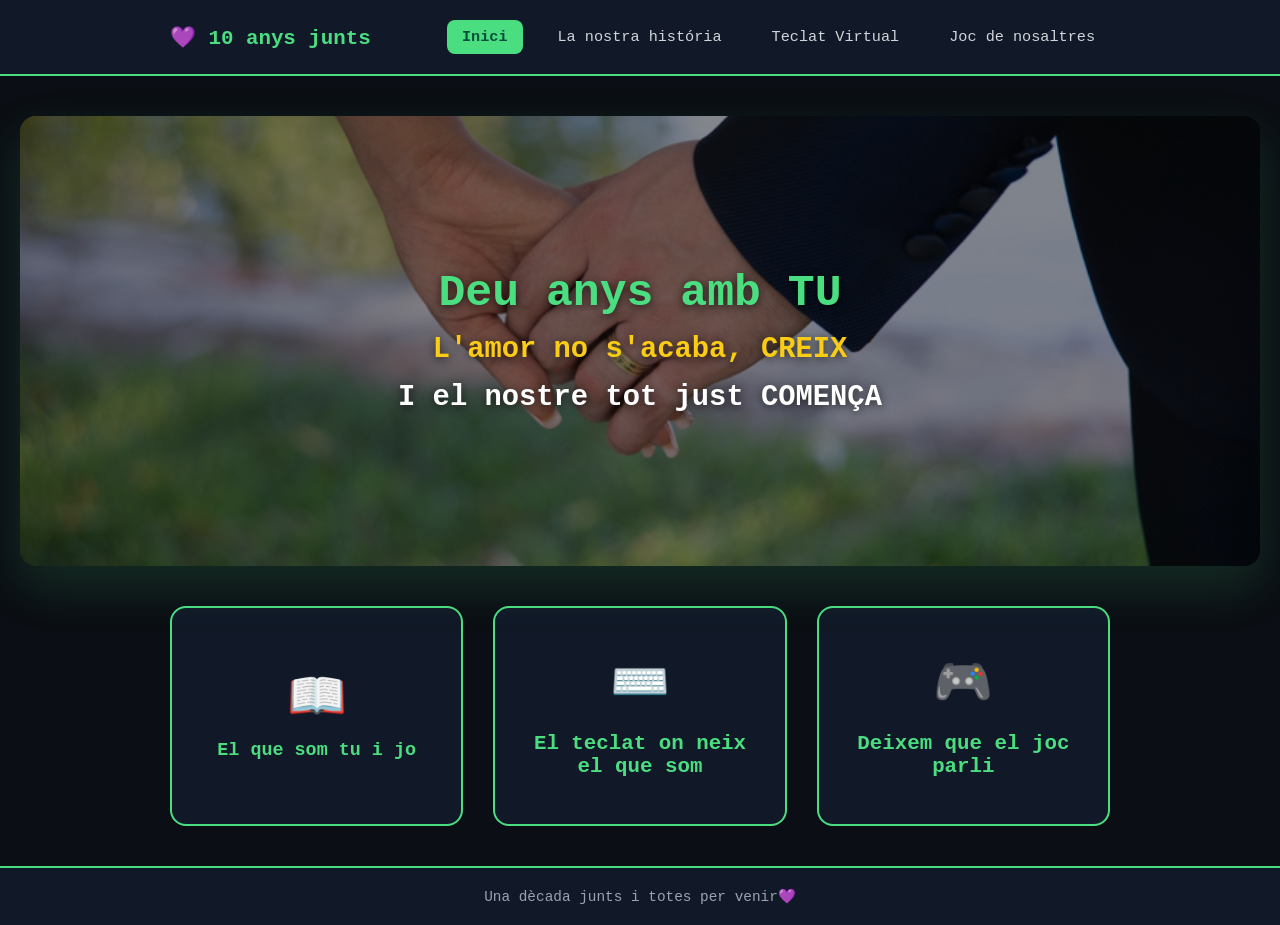
<file: index.html>
<!DOCTYPE html>
<html lang="ca">
<head>
    <meta charset="UTF-8">
    <meta name="viewport" content="width=device-width, initial-scale=1.0">
    <title>TU I JO - Inici</title>
    <link rel="stylesheet" href="styles.css">
</head>
<body>
    <header>
        <div class="container header-content">
            <a href="index.html" class="logo">💜 10 anys junts</a>
            <div class="hamburger">
                <span></span>
                <span></span>
                <span></span>
            </div>
            <nav class="active">
                <a href="index.html" class="active">Inici</a>
                <a href="historia.html">La nostra história</a>
                <a href="teclat.html">Teclat Virtual</a>
                <a href="juegos.html">Joc de nosaltres</a>
            </nav>
        </div>
    </header>

    <main>
        <section class="hero-section">
            <img src="assets/hero.jpg" alt="Deu anys junts" class="hero-image">
            <div class="hero-overlay"></div>
            <div class="hero-content">
                <h1 class="hero-title">Deu anys amb TU</h1>
                <p class="hero-subtitle">L'amor no s'acaba, CREIX</p>
                <p class="hero-subtitle"  style="color: #fff;"">I el nostre tot just COMENÇA</p>
            </div>
        </section>

        <div class="container">
            <div style="display: grid; grid-template-columns: repeat(auto-fit, minmax(250px, 1fr)); gap: 30px; margin-top: 40px;">
                <a href="historia.html" style="text-decoration: none;">
                    <div style="background: #111827; border: 2px solid #4ade80; border-radius: 16px; padding: 40px 30px; text-align: center; cursor: pointer; transition: all 0.3s ease; min-height: 220px; display: flex; flex-direction: column; justify-content: center; align-items: center; gap: 12px;">
                        <div style="font-size: 3rem; margin-bottom: 0;">📖</div>
                        <h3 style="color: #4ade80; margin: 0; font-size: 1.15rem; line-height: 1.4;">El que som tu i jo</h3>
                    </div>
                </a>

                <a href="teclat.html" style="text-decoration: none;">
                    <div style="background: #111827; border: 2px solid #4ade80; border-radius: 16px; padding: 40px 30px; text-align: center; cursor: pointer; transition: all 0.3s ease; min-height: 220px; display: flex; flex-direction: column; justify-content: center; align-items: center;">
                        <div style="font-size: 3rem; margin-bottom: 20px;">⌨️</div>
                        <h3 style="color: #4ade80; margin: 0; font-size: 1.3rem;">El teclat on neix el que som</h3>
                    </div>
                </a>

                <a href="juegos.html" style="text-decoration: none;">
                    <div style="background: #111827; border: 2px solid #4ade80; border-radius: 16px; padding: 40px 30px; text-align: center; cursor: pointer; transition: all 0.3s ease; min-height: 220px; display: flex; flex-direction: column; justify-content: center; align-items: center;">
                        <div style="font-size: 3rem; margin-bottom: 20px;">🎮</div>
                        <h3 style="color: #4ade80; margin: 0; font-size: 1.3rem;">Deixem que el joc parli</h3>
                    </div>
                </a>
            </div>
        </div>
    </main>

    <footer>
        <p>Una dècada junts i totes per venir💜</p>
    </footer>

    <script src="script.js"></script>
</body>
</html>
</file>
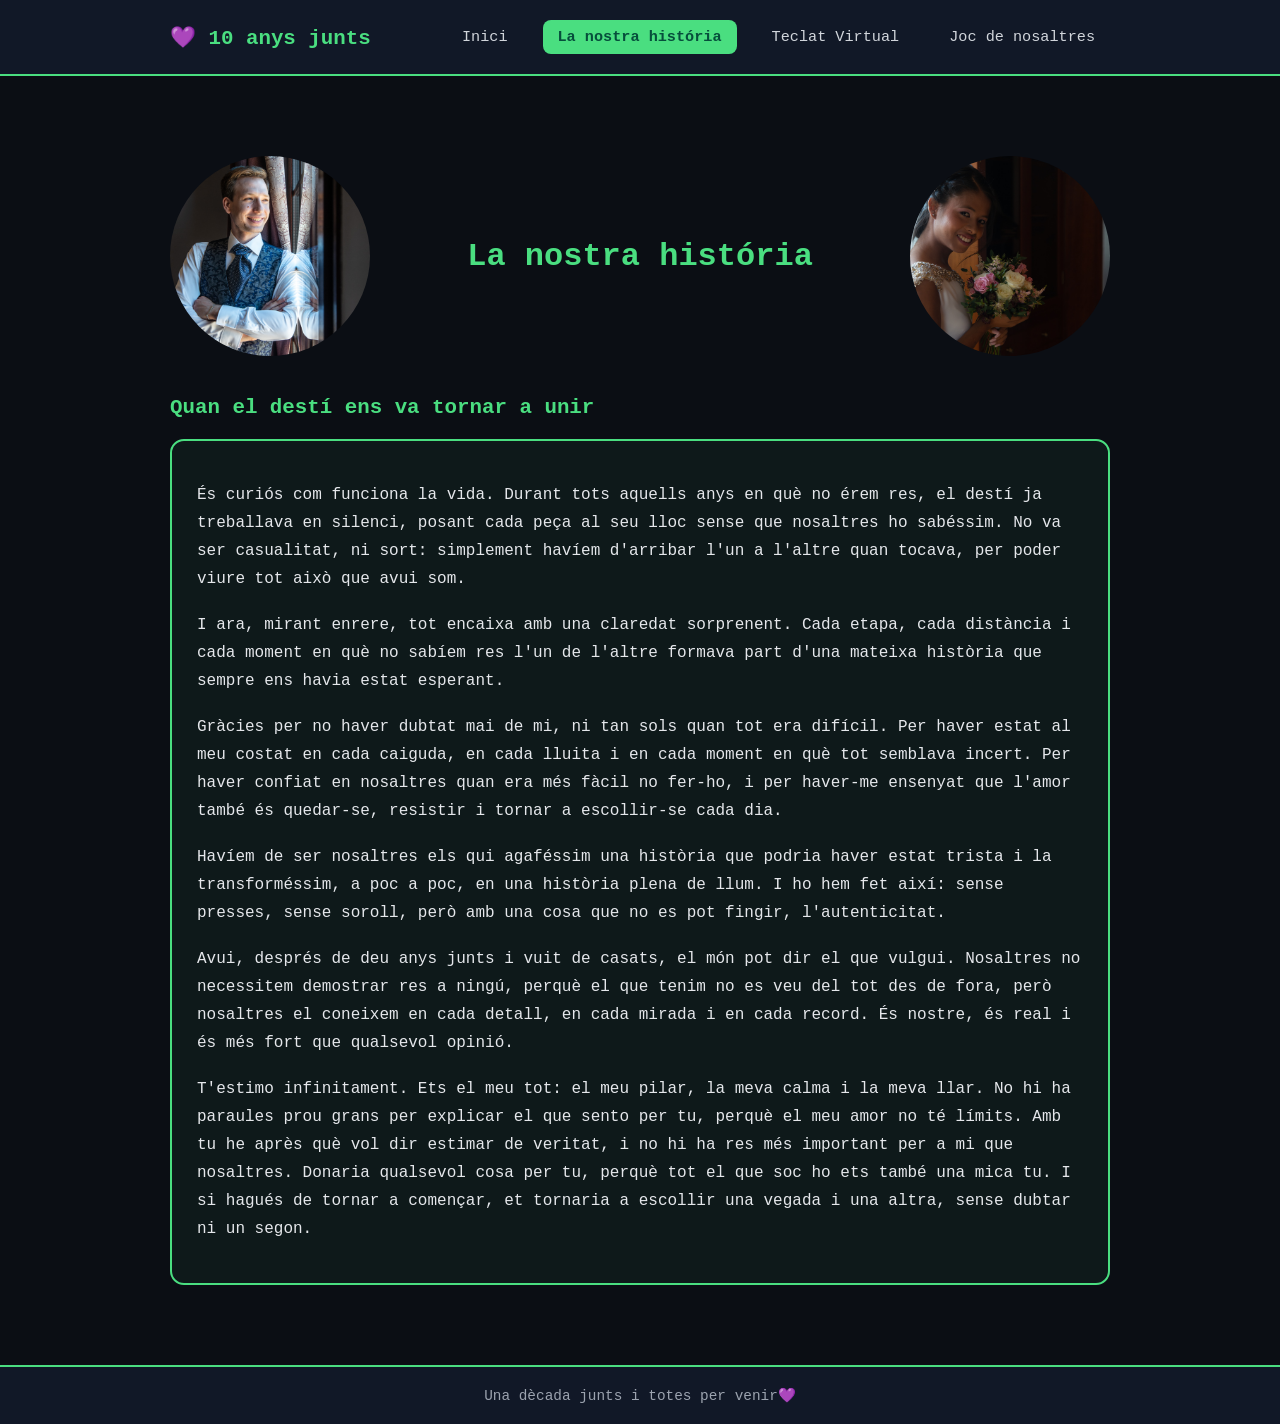
<file: historia.html>
<!DOCTYPE html>
<html lang="ca">
<head>
    <meta charset="UTF-8">
    <meta name="viewport" content="width=device-width, initial-scale=1.0">
    <title>La nostra história - 10 anys junts</title>
    <link rel="stylesheet" href="styles.css">
</head>
<body>
    <header>
        <div class="container header-content">
            <a href="index.html" class="logo">💜 10 anys junts</a>
            <div class="hamburger">
                <span></span>
                <span></span>
                <span></span>
            </div>
            <nav>
                <a href="index.html">Inici</a>
                <a href="historia.html" class="active">La nostra história</a>
                <a href="teclat.html">Teclat Virtual</a>
                <a href="juegos.html">Joc de nosaltres</a>
            </nav>
        </div>
    </header>

    <main>
        <div class="container">
            <div class="history-header">
                <img style="width: 200px; height: 200px; object-fit: cover; border-radius: 50%;" src="assets/Gordo.jpg" alt="Foto Gordo">
                <h1 style="color: #4ade80; margin: 0; font-size: 2rem; flex: 1; border: none; background: none;">La nostra história</h1>
                <img style="width: 200px; height: 200px; object-fit: cover; border-radius: 50%;" src="assets/mika.jpg" alt="Foto Mika">
            </div>

            <section class="section">
                <h2>Quan el destí ens va tornar a unir</h2>
                <div class="intro-text">
                    <p>És curiós com funciona la vida. Durant tots aquells anys en què no érem res, el destí ja treballava en silenci, posant cada peça al seu lloc sense que nosaltres ho sabéssim. No va ser casualitat, ni sort: simplement havíem d'arribar l'un a l'altre quan tocava, per poder viure tot això que avui som.</p>
                    
                    <p style="margin-top: 18px;">I ara, mirant enrere, tot encaixa amb una claredat sorprenent. Cada etapa, cada distància i cada moment en què no sabíem res l'un de l'altre formava part d'una mateixa història que sempre ens havia estat esperant.</p>
                    
                    <p style="margin-top: 18px;">Gràcies per no haver dubtat mai de mi, ni tan sols quan tot era difícil. Per haver estat al meu costat en cada caiguda, en cada lluita i en cada moment en què tot semblava incert. Per haver confiat en nosaltres quan era més fàcil no fer-ho, i per haver-me ensenyat que l'amor també és quedar-se, resistir i tornar a escollir-se cada dia.</p>
                    
                    <p style="margin-top: 18px;">Havíem de ser nosaltres els qui agaféssim una història que podria haver estat trista i la transforméssim, a poc a poc, en una història plena de llum. I ho hem fet així: sense presses, sense soroll, però amb una cosa que no es pot fingir, l'autenticitat.</p>
                    
                    <p style="margin-top: 18px;">Avui, després de deu anys junts i vuit de casats, el món pot dir el que vulgui. Nosaltres no necessitem demostrar res a ningú, perquè el que tenim no es veu del tot des de fora, però nosaltres el coneixem en cada detall, en cada mirada i en cada record. És nostre, és real i és més fort que qualsevol opinió.</p>
                    
                    <p style="margin-top: 18px;">T'estimo infinitament. Ets el meu tot: el meu pilar, la meva calma i la meva llar. No hi ha paraules prou grans per explicar el que sento per tu, perquè el meu amor no té límits. Amb tu he après què vol dir estimar de veritat, i no hi ha res més important per a mi que nosaltres. Donaria qualsevol cosa per tu, perquè tot el que soc ho ets també una mica tu. I si hagués de tornar a començar, et tornaria a escollir una vegada i una altra, sense dubtar ni un segon.</p>
                </div>

            </section>
        </div>
    </main>

    <footer>
        <p>Una dècada junts i totes per venir💜</p>
    </footer>

    <script src="script.js"></script>
</body>
</html>
</file>
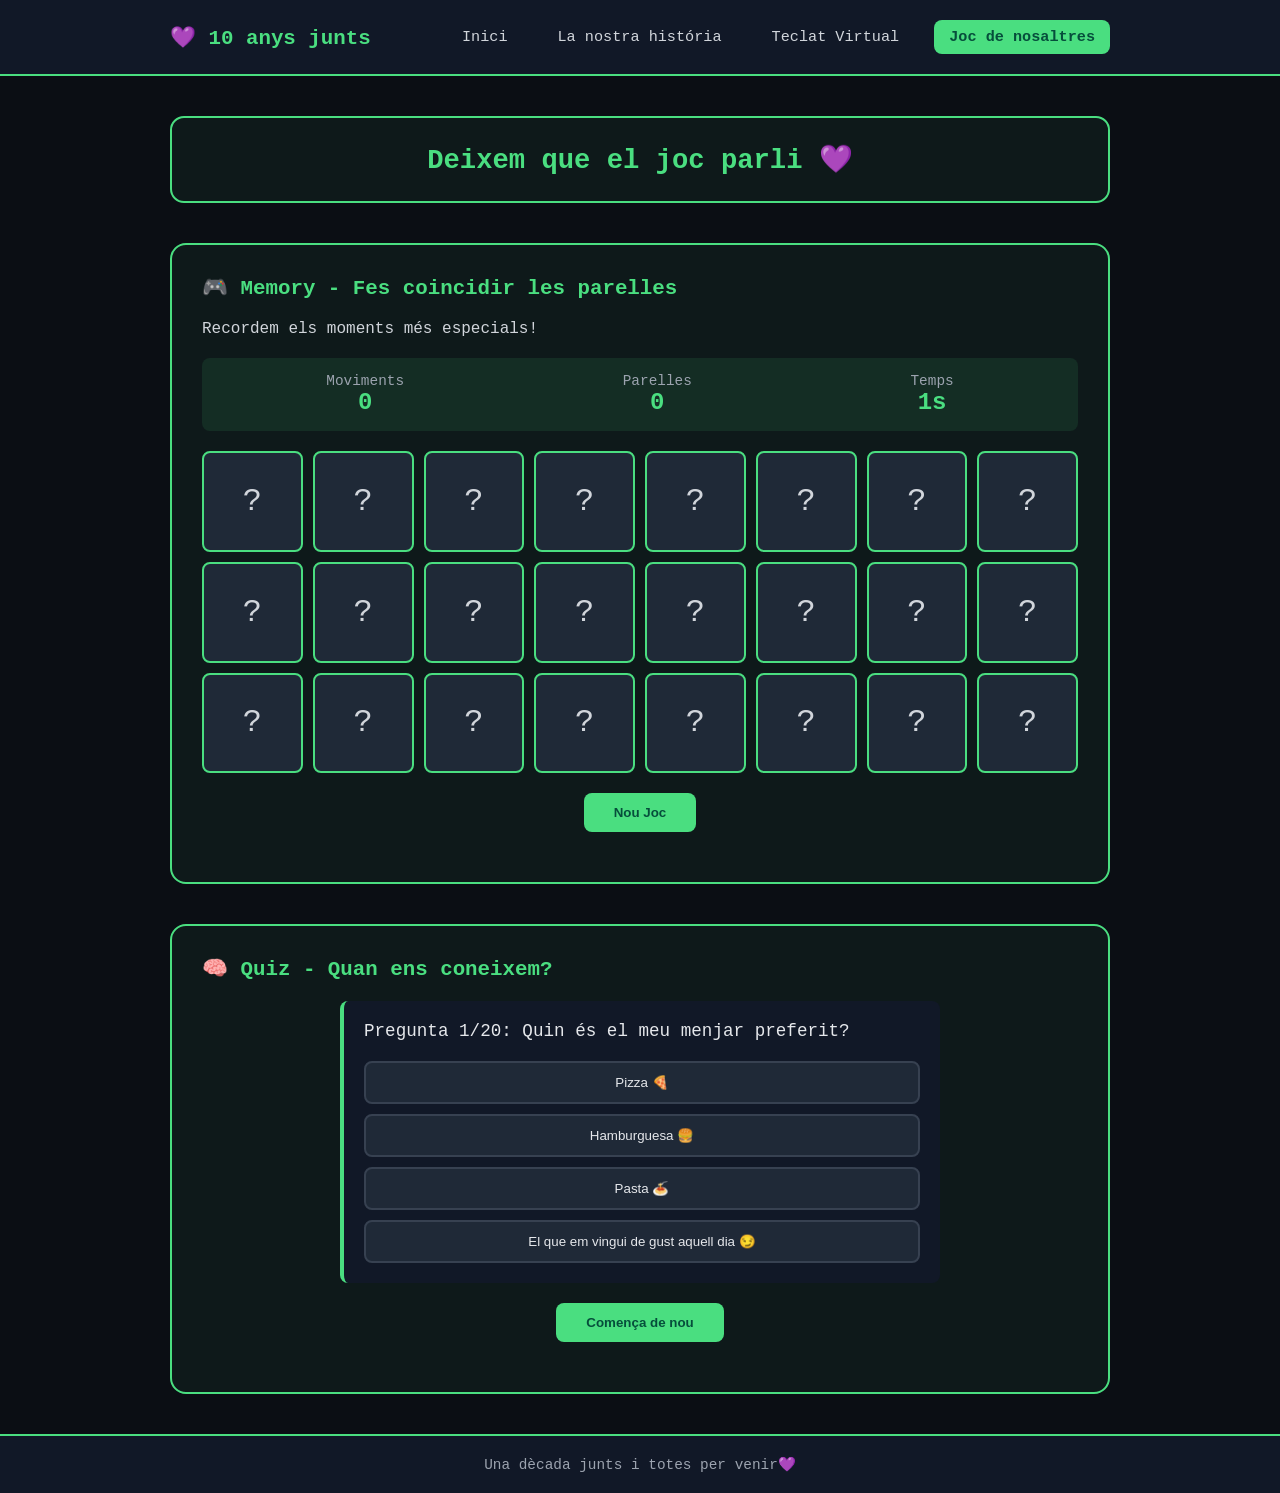
<file: juegos.html>
<!DOCTYPE html>
<html lang="ca">
<head>
    <meta charset="UTF-8">
    <meta name="viewport" content="width=device-width, initial-scale=1.0">
    <title>Juegos - 10 anys junts</title>
    <link rel="stylesheet" href="styles.css">
    <style>
        .games-container {
            display: grid;
            grid-template-columns: 1fr;
            gap: 40px;
            margin-top: 40px;
        }

        .game-section {
            background: rgba(74, 222, 128, 0.05);
            border: 2px solid #4ade80;
            border-radius: 16px;
            padding: 30px;
        }

        .game-section h2 {
            color: #4ade80;
            margin-top: 0;
        }

        /* MEMORY GAME */
        .memory-grid {
            display: grid;
            grid-template-columns: repeat(auto-fit, minmax(90px, 1fr));
            gap: 10px;
            margin: 20px 0;
        }

        .memory-card {
            aspect-ratio: 1;
            background: #1f2937;
            border: 2px solid #4ade80;
            border-radius: 8px;
            cursor: pointer;
            display: flex;
            align-items: center;
            justify-content: center;
            font-size: 2rem;
            transition: all 0.3s ease;
            position: relative;
            transform-style: preserve-3d;
        }

        .memory-card:hover {
            background: #374151;
            border-color: #86efac;
        }

        .memory-card.flipped {
            background: #111827;
            border-color: #4ade80;
            transform: rotateY(180deg);
        }

        .memory-card img {
            width: 100%;
            height: 100%;
            object-fit: cover;
            border-radius: 6px;
            display: none;
        }

        .memory-card.flipped img {
            display: block;
        }

        .memory-card.matched {
            opacity: 0.5;
            cursor: default;
        }

        .memory-stats {
            display: flex;
            justify-content: space-around;
            margin: 20px 0;
            padding: 15px;
            background: rgba(74, 222, 128, 0.1);
            border-radius: 8px;
            color: #e5e7eb;
        }

        .stat-item {
            text-align: center;
        }

        .stat-label {
            font-size: 0.9rem;
            color: #9ca3af;
        }

        .stat-value {
            font-size: 1.5rem;
            color: #4ade80;
            font-weight: bold;
        }

        /* QUIZ GAME */
        .quiz-container {
            max-width: 600px;
            margin: 0 auto;
        }

        .quiz-question {
            background: #111827;
            padding: 20px;
            border-radius: 8px;
            margin: 20px 0;
            border-left: 4px solid #4ade80;
        }

        .quiz-question p {
            margin: 0 0 20px 0;
            color: #e5e7eb;
            font-size: 1.1rem;
        }

        .quiz-options {
            display: grid;
            gap: 10px;
        }

        .quiz-option {
            padding: 12px 15px;
            background: #1f2937;
            border: 2px solid #374151;
            border-radius: 8px;
            cursor: pointer;
            color: #e5e7eb;
            transition: all 0.3s ease;
        }

        .quiz-option:hover {
            border-color: #4ade80;
            background: #111827;
        }

        .quiz-option.selected {
            border-color: #4ade80;
            background: rgba(74, 222, 128, 0.2);
            color: #4ade80;
        }

        .quiz-option.correct {
            border-color: #22c55e;
            background: rgba(34, 197, 94, 0.2);
            color: #22c55e;
        }

        .quiz-option.incorrect {
            border-color: #ef4444;
            background: rgba(239, 68, 68, 0.2);
            color: #ef4444;
        }

        .quiz-result {
            text-align: center;
            padding: 20px;
            margin: 20px 0;
            border-radius: 8px;
            display: none;
        }

        .quiz-result.show {
            display: block;
        }

        .quiz-result.correct {
            background: rgba(34, 197, 94, 0.2);
            color: #22c55e;
            border-left: 4px solid #22c55e;
        }

        .quiz-result.incorrect {
            background: rgba(239, 68, 68, 0.2);
            color: #ef4444;
            border-left: 4px solid #ef4444;
        }

        .game-buttons {
            display: flex;
            gap: 10px;
            justify-content: center;
            margin: 20px 0;
        }

        .btn {
            padding: 12px 30px;
            background: #4ade80;
            color: #064e3b;
            border: none;
            border-radius: 8px;
            cursor: pointer;
            font-weight: bold;
            transition: all 0.3s ease;
        }

        .btn:hover {
            background: #86efac;
            transform: translateY(-2px);
        }

        .btn:disabled {
            background: #9ca3af;
            cursor: not-allowed;
            transform: none;
        }

        @media (max-width: 768px) {
            .memory-grid {
                grid-template-columns: repeat(auto-fit, minmax(65px, 1fr));
            }

            .memory-card {
                font-size: 1.5rem;
            }
        }
    </style>
</head>
<body>
    <header>
        <div class="container header-content">
            <a href="index.html" class="logo">💜 10 anys junts</a>
            <div class="hamburger">
                <span></span>
                <span></span>
                <span></span>
            </div>
            <nav>
                <a href="index.html">Inici</a>
                <a href="historia.html">La nostra história</a>
                <a href="teclat.html">Teclat Virtual</a>
                <a href="juegos.html" class="active">Joc de nosaltres</a>
            </nav>
        </div>
    </header>

    <main>
        <div class="container">
            <h1>Deixem que el joc parli 💜</h1>
            
            <div class="games-container">
                <!-- MEMORY GAME -->
                <div class="game-section">
                    <h2>🎮 Memory - Fes coincidir les parelles</h2>
                    <p>Recordem els moments més especials!</p>
                    
                    <div class="memory-stats">
                        <div class="stat-item">
                            <div class="stat-label">Moviments</div>
                            <div class="stat-value" id="movesCount">0</div>
                        </div>
                        <div class="stat-item">
                            <div class="stat-label">Parelles</div>
                            <div class="stat-value" id="matchesCount">0</div>
                        </div>
                        <div class="stat-item">
                            <div class="stat-label">Temps</div>
                            <div class="stat-value" id="timeCount">0s</div>
                        </div>
                    </div>

                    <div class="memory-grid" id="memoryGrid"></div>

                    <div class="game-buttons">
                        <button class="btn" onclick="initMemoryGame()">Nou Joc</button>
                    </div>
                </div>

                <!-- QUIZ GAME -->
                <div class="game-section">
                    <h2>🧠 Quiz - Quan ens coneixem?</h2>
                   
                    
                    <div class="quiz-container">
                        <div id="quizContent"></div>
                        <div class="game-buttons">
                            <button class="btn" onclick="initQuiz()" id="quizRestartBtn">Comença de nou</button>
                        </div>
                    </div>
                </div>
            </div>
        </div>
    </main>

    <footer>
        <p>Una dècada junts i totes per venir💜</p>
    </footer>

    <script src="script.js"></script>
    <script>
        // MEMORY GAME LOGIC
        let memoryCards = [];
        let flippedCards = [];
        let matchedPairs = 0;
        let moves = 0;
        let gameStarted = false;
        let gameTime = 0;
        let timerInterval = null;

        const photoEmojis = [
            'assets/p1.jpg', 
            'assets/p2.jpg', 
            'assets/p3.jpg', 
            'assets/p4.jpg', 
            'assets/p5.jpg', 
            'assets/p6.jpg', 
            'assets/p7.jpg', 
            'assets/p8.jpg', 
            'assets/p9.jpg', 
            'assets/p10.jpg', 
            'assets/p11.jpg', 
            'assets/p12.jpg'
        ];

        function initMemoryGame() {
            memoryCards = [];
            flippedCards = [];
            matchedPairs = 0;
            moves = 0;
            gameStarted = true;
            gameTime = 0;
            
            if (timerInterval) clearInterval(timerInterval);
            timerInterval = setInterval(() => {
                gameTime++;
                document.getElementById('timeCount').textContent = gameTime + 's';
            }, 1000);

            document.getElementById('movesCount').textContent = '0';
            document.getElementById('matchesCount').textContent = '0';

            // Create pairs
            const pairs = photoEmojis.slice(0, 12).map(src => {
                const img = document.createElement('img');
                img.src = src;
                return img.outerHTML;
            });
            memoryCards = [...pairs, ...pairs].sort(() => Math.random() - 0.5);

            const grid = document.getElementById('memoryGrid');
            grid.innerHTML = '';
            
            memoryCards.forEach((emoji, index) => {
                const card = document.createElement('div');
                card.className = 'memory-card';
                card.textContent = '?';
                card.onclick = () => flipCard(card, index);
                grid.appendChild(card);
            });
        }

        function flipCard(card, index) {
            if (!gameStarted || flippedCards.length >= 2 || card.classList.contains('flipped') || card.classList.contains('matched')) {
                return;
            }

            card.classList.add('flipped');
            card.innerHTML = memoryCards[index];
            flippedCards.push({ card, index });

            if (flippedCards.length === 2) {
                moves++;
                document.getElementById('movesCount').textContent = moves;
                
                if (memoryCards[flippedCards[0].index] === memoryCards[flippedCards[1].index]) {
                    flippedCards[0].card.classList.add('matched');
                    flippedCards[1].card.classList.add('matched');
                    matchedPairs++;
                    document.getElementById('matchesCount').textContent = matchedPairs;
                    flippedCards = [];

                    if (matchedPairs === 12) {
                        gameStarted = false;
                        if (timerInterval) clearInterval(timerInterval);
                        alert('🎉 I al final, sempre ens acabem trobant 💜' + gameTime + ' segundos!');
                    }
                } else {
                    setTimeout(() => {
                        flippedCards[0].card.classList.remove('flipped');
                        flippedCards[1].card.classList.remove('flipped');
                        flippedCards[0].card.innerHTML = '?';
                        flippedCards[1].card.innerHTML = '?';
                        flippedCards = [];
                    }, 1000);
                }
            }
        }

        // QUIZ GAME LOGIC
        const quizQuestions = [
            {
                question: "Quin és el meu menjar preferit?",
                options: ["Pizza 🍕", "Hamburguesa 🍔", "Pasta 🍝", "El que em vingui de gust aquell dia 😏"],
                correct: 3
            },
            {
                question: "En el fons, sóc més de…",
                options: ["Matins tranquils 🌅", "Nits llargues 🌙", "Dormir sempre 😴", "Depèn del dia"],
                correct: 1
            },
            {
                question: "Quan estic amb tu, què prefereixo?",
                options: ["Parlar molt 💬", "Riure sense parar 😂", "Estar tranquil/a però junts 🏠", "Tot barrejat 😏"],
                correct: 3
            },
            {
                question: "Qui és més feble quan la Kira demana menjar?",
                options: ["Jo 😏", "Tu 😏", "Els dos 🤝", "Impossible resistir-la"],
                correct: 3
            },
            {
                question: "Què diem més sovint a casa?",
                options: ["“Què mengem?” 🍽️", "“On està això?” 🔍", "“Després ho fem” 😏", "Totes les anteriors"],
                correct: 3
            },
            {
                question: "Qui deixa més coses fora de lloc?",
                options: ["Jo 🙋", "Tu 🙋‍♀️", "Els dos 🤝", "Caos total 😆"],
                correct: 1
            },
            {
                question: "Qui triga més a preparar-se?",
                options: ["Jo", "Tu", "Depèn del dia", "Sempre algú espera 😏"],
                correct: 3
            },
            {
                question: "Qui diu “no tinc gana” i menja igual?",
                options: ["Jo", "Tu", "Els dos", "Mentida universal 😏"],
                correct: 3
            },
            {
                question: "Què passa amb el comandament de la tele?",
                options: ["Jo el tinc sempre", "Tu el tens sempre", "Guerra freda silenciosa 🔥", "Desapareix misteriosament"],
                correct: 1
            },
            {
                question: "Qui roba més espai al llit?",
                options: ["Jo", "Tu", "La Kira 🐶", "Dormim en diagonal 😏"],
                correct: 2
            },
            {
                question: "Qui va fer el primer petó?",
                options: ["Jo 🙋", "Tu 🙋‍♂️", "Alhora 😏", "Encara hi ha debat etern 😂"],
                correct: 3
            },
            {
                question: "On va ser la nostra “primera cita”?",
                options: ["London Cafe ☕", "Passeig 🚶", "Casa 🏠", "No ho recordem bé 😆"],
                correct: 0
            },
            {
                question: "Què va passar a la primera cita?",
                options: ["Ressaca 🤕", "Nervis 😳", "Silencis incòmodes 🤫", "Tot això junt 😏"],
                correct: 3
            },
            {
                question: "Què descriu millor la nostra relació?",
                options: ["Tranquil·la", "Caòtica 😂", "Equilibrada ⚖️", "Tot això junt 😏"],
                correct: 3
            },
            {
                question: "Qui recorda millor les coses importants?",
                options: ["Jo", "Tu", "Depèn del tema", "Cap dels dos 😆"],
                correct: 1
            },
            {
                question: "Qui parla més amb frases curtes?",
                options: ["Jo", "Tu", "Els dos", "Conversa mínima funcional"],
                correct: 0
            },
            {
                question: "Què passa amb les converses importants?",
                options: ["Es resolen ràpid", "Es posposen", "Es repeteixen", "Acaben en riure 😏"],
                correct: 3
            },
            {
                question: "Qui riu per coses que l’altre no entén?",
                options: ["Jo", "Tu", "Els dos", "Moments sense explicació"],
                correct: 0
            },
            {
                question: "Què fa la Kira quan vol atenció?",
                options: ["S’asseu tranquil·la", "Ens mira fixament 👀", "Insisteix fins que cedim 😏", "Fa drama caní"],
                correct: 2
            },
            {
                question: "Què passa quan fem plans improvisats?",
                options: ["Tot surt perfecte", "Tot surt segons pla", "Riures i improvisació 😂", "El pla canvia sol"],
                correct: 2
            }
        ];

        let currentQuestion = 0;
        let score = 0;

        function initQuiz() {
            currentQuestion = 0;
            score = 0;
            showQuizQuestion();
        }

        function showQuizQuestion() {
            const quizContent = document.getElementById('quizContent');
            
            if (currentQuestion >= quizQuestions.length) {
                quizContent.innerHTML = `
                    <div style="text-align: center; padding: 40px 20px;">
                        <h3 style="color: #4ade80; font-size: 1.5rem; margin-bottom: 20px;">Quiz completat! 🎉</h3>
                        <p style="font-size: 1.2rem; color: #e5e7eb; margin-bottom: 20px;">Has obtingut <strong style="color: #4ade80;">${score}/${quizQuestions.length}</strong> respostes correctes!</p>
                        <div style="background: rgba(74, 222, 128, 0.1); padding: 20px; border-radius: 8px;">
                            <p style="color: #9ca3af; margin: 0;">Potser era un joc, però tu sempre acabes tocant-me el cor 💜</p>
                        </div>
                    </div>
                `;
                return;
            }

            const q = quizQuestions[currentQuestion];
            let html = `
                <div class="quiz-question">
                    <p>Pregunta ${currentQuestion + 1}/${quizQuestions.length}: ${q.question}</p>
                    <div class="quiz-options">
            `;

            q.options.forEach((option, index) => {
                html += `<button class="quiz-option" onclick="selectQuizOption(${index})">${option}</button>`;
            });

            html += `</div><div class="quiz-result" id="quizResult"></div></div>`;

            quizContent.innerHTML = html;
        }

        function selectQuizOption(index) {
            const q = quizQuestions[currentQuestion];
            const resultDiv = document.getElementById('quizResult');
            const options = document.querySelectorAll('.quiz-option');
            
            options.forEach(opt => opt.disabled = true);

            if (index === q.correct) {
                score++;
                resultDiv.textContent = 'Perfecte, com nosaltres ✨';
                resultDiv.classList.add('show', 'correct');
                options[index].classList.add('correct');
            } else {
                resultDiv.textContent = 'Error… però segueixes sent el meu encert preferit 💜 és: ' + q.options[q.correct];
                resultDiv.classList.add('show', 'incorrect');
                options[index].classList.add('incorrect');
                options[q.correct].classList.add('correct');
            }

            setTimeout(() => {
                currentQuestion++;
                showQuizQuestion();
            }, 4000);
        }

        // Initialize on page load
        document.addEventListener('DOMContentLoaded', function() {
            // Hamburger menu
            const hamburger = document.querySelector('.hamburger');
            const nav = document.querySelector('nav');
            
            if (hamburger) {
                hamburger.addEventListener('click', function() {
                    nav.classList.toggle('active');
                });
            }

            // Initialize games
            initMemoryGame();
            initQuiz();
        });
    </script>
</body>
</html>
</file>
<file: styles.css>
* {
    margin: 0;
    padding: 0;
    box-sizing: border-box;
}

body {
    background: #0b0e14;
    color: #d1d5db;
    font-family: 'Fira Code', 'Courier New', monospace;
    display: flex;
    flex-direction: column;
    min-height: 100vh;
}

.container {
    max-width: 980px;
    width: 100%;
    margin: 0 auto;
    padding: 0 20px;
}

/* HEADER Y NAVEGACIÓN */
header {
    background: #111827;
    border-bottom: 2px solid #4ade80;
    padding: 20px 0;
    position: sticky;
    top: 0;
    z-index: 100;
}

.header-content {
    display: flex;
    justify-content: space-between;
    align-items: center;
}

.logo {
    font-size: 1.3rem;
    color: #4ade80;
    font-weight: bold;
    text-decoration: none;
}

nav {
    display: flex;
    gap: 20px;
}

nav a {
    color: #d1d5db;
    text-decoration: none;
    padding: 8px 15px;
    border-radius: 8px;
    transition: all 0.3s ease;
    font-size: 0.95rem;
}

nav a:hover,
nav a.active {
    background: #4ade80;
    color: #064e3b;
    font-weight: bold;
}

.hamburger {
    display: none;
    flex-direction: column;
    cursor: pointer;
    gap: 5px;
}

.hamburger span {
    width: 25px;
    height: 3px;
    background: #4ade80;
    border-radius: 2px;
    transition: 0.3s;
}

/* HERO SECTION */
.hero-section {
    position: relative;
    width: 100%;
    height: 450px;
    margin-bottom: 40px;
    border-radius: 16px;
    overflow: hidden;
    box-shadow: 0 20px 50px rgba(74, 222, 128, 0.15);
}

.hero-image {
    width: 100%;
    height: 100%;
    object-fit: cover;
    display: block;
}

.hero-overlay {
    position: absolute;
    top: 0;
    left: 0;
    width: 100%;
    height: 100%;
    background: rgba(0, 0, 0, 0.45);
    z-index: 1;
}

.hero-content {
    position: absolute;
    top: 0;
    left: 0;
    width: 100%;
    height: 100%;
    display: flex;
    flex-direction: column;
    justify-content: center;
    align-items: center;
    z-index: 2;
    text-align: center;
    padding: 40px 20px;
}

.hero-title {
    background: none;
    border: none;
    padding: 0;
    margin: 0;
    font-size: 2.8rem;
    color: #4ade80;
    font-weight: bold;
    text-shadow: 0 2px 10px rgba(0, 0, 0, 0.7);
}

.hero-subtitle {
    font-size: 1.8rem;
    color: #facc15;
    margin-top: 15px;
    text-shadow: 0 2px 10px rgba(0, 0, 0, 0.7);
    font-weight: bold;
}

.hero-text {
    font-size: 1.3rem;
    color: #e5e7eb;
    margin-top: 15px;
    text-shadow: 0 2px 10px rgba(0, 0, 0, 0.7);
}

/* MAIN CONTENT */
main {
    flex: 1;
    padding: 40px 20px;
}

h1 {
    color: #4ade80;
    background: rgba(74, 222, 128, 0.05);
    border: 2px solid #4ade80;
    border-radius: 14px;
    padding: 25px;
    text-align: center;
    font-size: 1.7rem;
    margin-bottom: 30px;
}

h2 {
    color: #4ade80;
    margin-top: 40px;
    margin-bottom: 20px;
    font-size: 1.3rem;
}

h3 {
    color: #facc15;
    margin-top: 20px;
    margin-bottom: 10px;
}

.intro-text {
    background: rgba(74, 222, 128, 0.05);
    border: 2px solid #4ade80;
    border-radius: 14px;
    padding: 25px;
    line-height: 1.75;
    color: #e5e7eb;
    margin-bottom: 30px;
}

.intro-text p {
    margin: 15px 0;
}

/* SECCIONES */
.section {
    margin: 40px 0;
}

.pdf-card {
    border: 2px solid #4ade80;
    border-radius: 16px;
    overflow: hidden;
    background: #111827;
}

.pdf-card iframe {
    width: 100%;
    min-height: 450px;
    border: none;
}

.pdf-footer {
    padding: 16px;
    background: #0b0e14;
    color: #d1d5db;
    display: flex;
    justify-content: space-between;
    align-items: center;
    flex-wrap: wrap;
    gap: 10px;
}

.pdf-footer a {
    color: #4ade80;
    text-decoration: none;
    font-weight: bold;
    transition: 0.3s;
}

.pdf-footer a:hover {
    text-shadow: 0 0 10px #4ade80;
}

.pdf-error {
    padding: 16px;
    background: #7f1d1d;
    color: #fee2e2;
    border-top: 1px solid #f87171;
    font-size: 0.95rem;
    display: none;
}

/* TECLADO */
.keyboard {
    background: #111827;
    padding: 22px;
    border-radius: 16px;
    border: 2px solid #4ade80;
    box-shadow: 0 0 20px rgba(74, 222, 128, 0.2);
    margin-bottom: 30px;
}

.key-row {
    display: flex;
    gap: 10px;
    flex-wrap: wrap;
    justify-content: center;
    margin-bottom: 12px;
}

.key {
    background: #0b0e14;
    border: 2px solid #4ade80;
    border-radius: 10px;
    padding: 14px 18px;
    color: #4ade80;
    cursor: pointer;
    font-weight: bold;
    font-family: 'Fira Code', monospace;
    transition: all 0.2s ease;
    min-width: 90px;
    text-align: center;
    font-size: 0.9rem;
}

.key:hover {
    background: #4ade80;
    color: #064e3b;
    transform: translateY(-3px);
    box-shadow: 0 8px 16px rgba(74, 222, 128, 0.35);
}

.key.special {
    background: #818cf8;
    border-color: #818cf8;
    color: white;
    min-width: 140px;
}

.key.wide {
    flex: 1;
    max-width: 340px;
}

.key-display {
    margin-top: 20px;
    padding: 18px;
    border: 2px dashed #4ade80;
    border-radius: 12px;
    min-height: 70px;
    display: flex;
    align-items: center;
    justify-content: center;
    color: #d1d5db;
    font-size: 1rem;
    text-align: center;
    background: rgba(74, 222, 128, 0.03);
}

/* GALERÍA DE FOTOS */
.music-player {
    margin-bottom: 0;
    height: 0;
    overflow: hidden;
}

.music-player iframe {
    width: 100%;
    height: 340px;
    border: 0;
    border-radius: 16px;
}

.photo-gallery {
    display: grid;
    grid-template-columns: repeat(auto-fit, minmax(220px, 1fr));
    gap: 20px;
}

.photo-card {
    background: #111827;
    border: 2px solid #4ade80;
    border-radius: 16px;
    overflow: hidden;
    cursor: pointer;
    transition: transform 0.25s ease, box-shadow 0.25s ease;
}

.photo-card:hover {
    transform: translateY(-4px);
    box-shadow: 0 18px 30px rgba(74, 222, 128, 0.15);
}

.photo-card img {
    width: 100%;
    height: 240px;
    object-fit: cover;
    display: block;
}

.photo-caption {
    padding: 16px;
    color: #e5e7eb;
    background: #0b0e14;
    line-height: 1.5;
}

.photo-caption strong {
    color: #facc15;
}

/* MODAL DE GALERÍA */
.gallery-modal {
    display: none;
    position: fixed;
    inset: 0;
    background: rgba(0, 0, 0, 0.92);
    z-index: 1000;
    justify-content: center;
    align-items: center;
    padding: 30px;
}

.gallery-modal.active {
    display: flex;
}

.gallery-modal-content {
    position: relative;
    max-width: 90%;
    max-height: 90%;
    width: 900px;
}

.gallery-modal-content img {
    width: 100%;
    height: auto;
    border-radius: 16px;
    display: block;
}

.gallery-close {
    position: absolute;
    top: -10px;
    right: -10px;
    width: 42px;
    height: 42px;
    background: #4ade80;
    color: #064e3b;
    border-radius: 50%;
    display: grid;
    place-items: center;
    font-size: 1.4rem;
    cursor: pointer;
    box-shadow: 0 8px 16px rgba(74, 222, 128, 0.25);
}

.history-header {
    display: flex;
    flex-direction: row;
    align-items: center;
    gap: 20px;
    margin-top: 40px;
}

/* FOOTER */
footer {
    background: #111827;
    border-top: 2px solid #4ade80;
    padding: 20px;
    text-align: center;
    color: #9ca3af;
    font-size: 0.9rem;
}

/* RESPONSIVE */
@media (max-width: 768px) {
    .hero-section {
        height: 300px;
        margin-bottom: 30px;
    }

    .hero-title {
        font-size: 1.8rem;
    }

    .hero-subtitle {
        font-size: 1.2rem;
        margin-top: 10px;
    }

    .hero-text {
        font-size: 0.95rem;
        margin-top: 10px;
    }

    .hamburger {
        display: flex;
    }

    nav {
        display: none;
        position: absolute;
        top: 70px;
        right: 20px;
        background: #111827;
        flex-direction: column;
        gap: 10px;
        padding: 15px;
        border: 2px solid #4ade80;
        border-radius: 8px;
        z-index: 99;
        min-width: 200px;
    }

    nav.active {
        display: flex;
    }

    h1 {
        font-size: 1.3rem;
        padding: 15px;
    }

    h2 {
        font-size: 1.1rem;
    }

    .key {
        min-width: 70px;
        padding: 10px 12px;
        font-size: 0.8rem;
    }

    .key.wide {
        max-width: 100%;
    }

    .photo-gallery {
        grid-template-columns: repeat(auto-fit, minmax(150px, 1fr));
        gap: 12px;
    }

    .photo-card img {
        height: 150px;
    }

    .gallery-modal-content {
        width: 95%;
    }

    main {
        padding: 20px 15px;
    }
    
    .history-header {
        flex-direction: column;
    }
}

@media (max-width: 480px) {
    .hero-section {
        height: 220px;
        margin-bottom: 20px;
    }

    .hero-title {
        font-size: 1.3rem;
    }

    .hero-subtitle {
        font-size: 0.95rem;
        margin-top: 8px;
    }

    .hero-text {
        font-size: 0.8rem;
        margin-top: 8px;
    }

    .logo {
        font-size: 1rem;
    }

    h1 {
        font-size: 1.1rem;
        padding: 12px;
    }

    h2 {
        font-size: 1rem;
        margin-top: 30px;
    }

    .intro-text {
        padding: 15px;
        font-size: 0.95rem;
    }

    .key {
        min-width: 60px;
        padding: 8px 10px;
        font-size: 0.75rem;
    }

    .key-display {
        font-size: 0.9rem;
        min-height: 60px;
    }

    .music-player iframe {
        height: 220px;
    }

    .photo-gallery {
        grid-template-columns: repeat(auto-fit, minmax(120px, 1fr));
        gap: 10px;
    }

    .photo-card img {
        height: 120px;
    }

    nav {
        right: 10px;
    }
}
</file>
